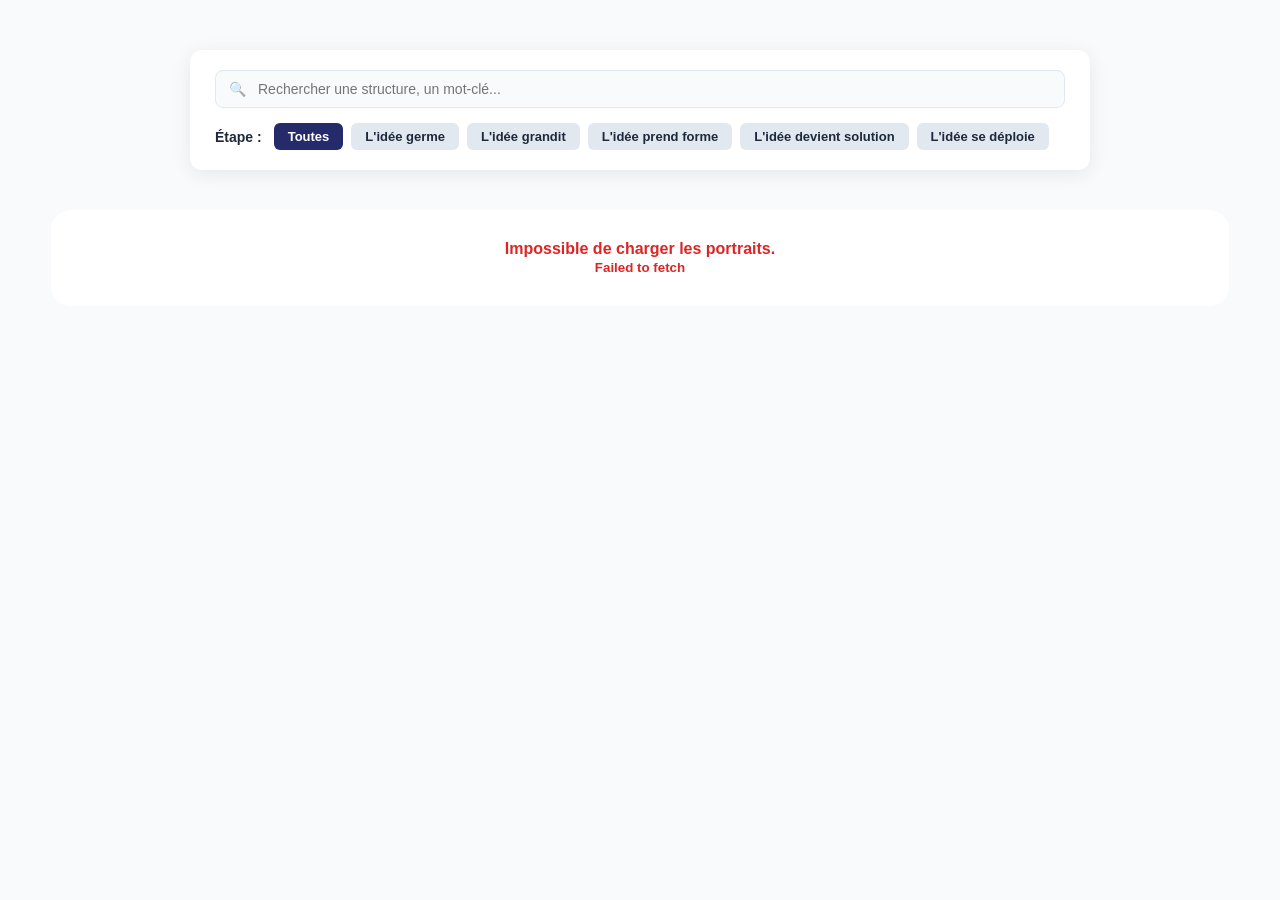
<file: index.html>
<!DOCTYPE html>
<html lang="fr">

<head>
    <meta charset="UTF-8">
    <meta name="viewport" content="width=device-width, initial-scale=1.0">
    <title>Portraits — L'innovation, une histoire collective</title>
    <link rel="stylesheet" href="style.css">
</head> 

<body>

    <main>

        <!-- =================================================
             BARRE DE RECHERCHE & FILTRES DE CATÉGORIES
        ================================================== -->
      <section id="filters-section">
    <div class="search-box">
        <input type="text" id="searchInput" placeholder="Rechercher une structure, un mot-clé...">
    </div>
    
    <div class="filter-buttons">
        <span class="filter-label">Étape :</span>
        <button class="filter-btn active" data-filter="all">Toutes</button>
        <button class="filter-btn" data-filter="germe">L'idée germe</button>
        <button class="filter-btn" data-filter="grandit">L'idée grandit</button>
        <button class="filter-btn" data-filter="forme">L'idée prend forme</button>
        <button class="filter-btn" data-filter="solution">L'idée devient solution</button>
        <button class="filter-btn" data-filter="deploie">L'idée se déploie</button>
    </div>
</section>

        <!-- =================================================
             GALERIE DES PORTRAITS
        ================================================== -->
        <section id="gallery">
            <div class="loading">
                Chargement des portraits…
            </div>
        </section>


        <!-- =================================================
             FICHE DÉTAILLÉE
        ================================================== -->
        <section id="detail" class="detail-view" hidden>
            <button id="back-button" class="back-button" type="button">
                ← Retour aux portraits
            </button>

            <div id="detail-content">
                <!-- Le contenu de l'interview sera créé automatiquement par JavaScript -->
            </div>
        </section>

    </main>

    <script src="script.js"></script>

</body>
</html>
</file>
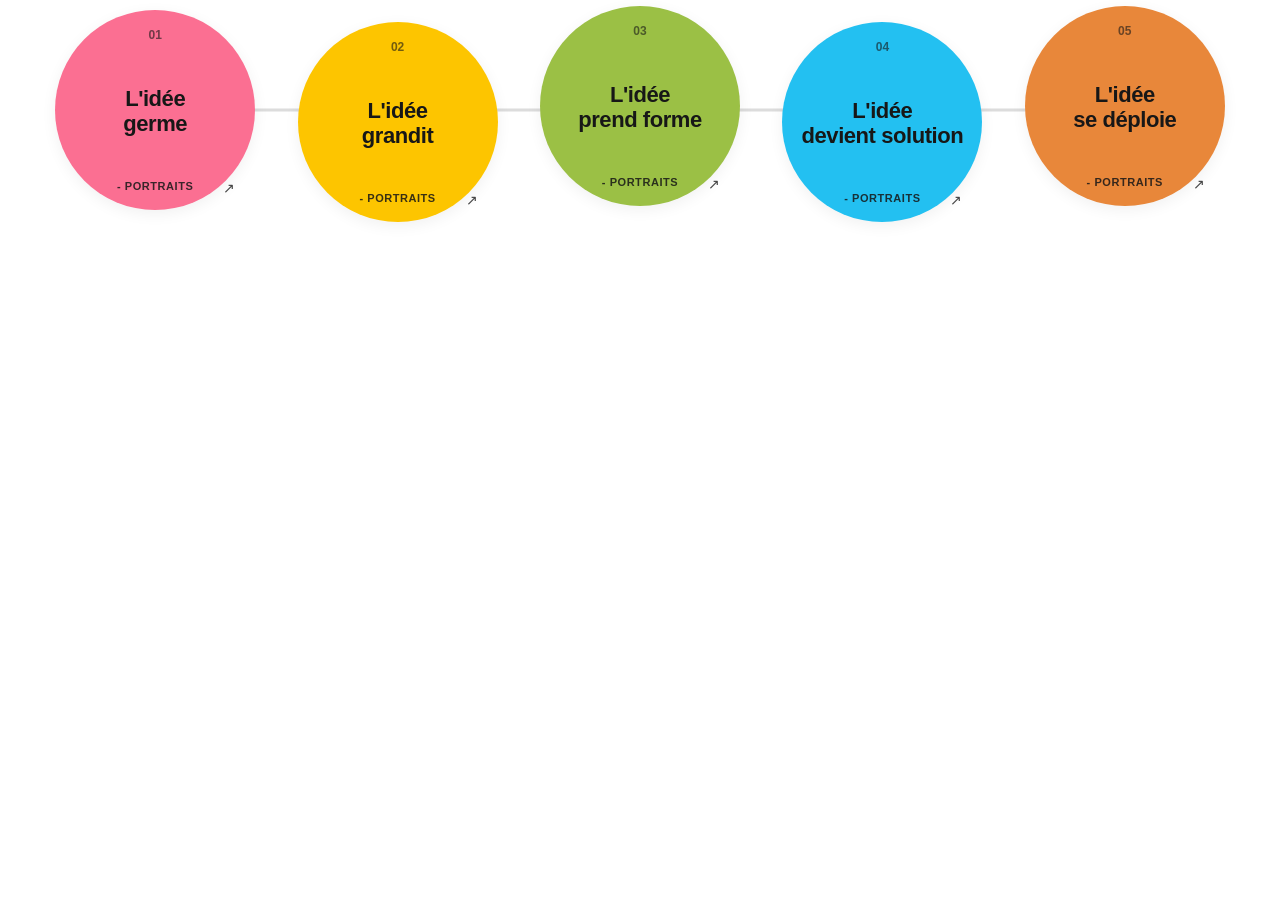
<file: frise/index.html>
<!DOCTYPE html>
<html lang="fr">
<head>
    <meta charset="UTF-8">
    <meta name="viewport" content="width=device-width, initial-scale=1.0">
    <title>Le parcours d'une idée</title>
    <style>
        * {
            box-sizing: border-box;
        }

        body {
            margin: 0;
            padding: 0;
            background: transparent;
        }

        .idea-journey {
            font-family: Arial, Helvetica, sans-serif;
            padding: 10px 0;
            background: transparent;
            border: none;
            max-width: 1200px;
            margin: 0 auto;
        }

        .idea-journey-inner {
            max-width: 100%;
            margin: auto;
        }

        .idea-journey-path {
            position: relative;
            display: grid;
            grid-template-columns: repeat(5, 1fr);
            gap: 12px;
            align-items: center;
            justify-items: center;
        }

        /* Ligne de fond du parcours qui relie les cercles */
        .idea-journey-path::before {
            content: "";
            position: absolute;
            left: 8%;
            right: 8%;
            top: 50%;
            height: 3px;
            background: #171717;
            opacity: .15;
            z-index: 0;
            transform: translateY(-50%);
        }

        /* Cartes d'étapes en format circulaire */
        .idea-step {
            position: relative;
            z-index: 1;
            width: 100%;
            max-width: 200px;
            aspect-ratio: 1 / 1;
            border-radius: 50%;
            padding: 8% 6%;
            display: flex;
            flex-direction: column;
            justify-content: space-between;
            align-items: center;
            text-align: center;
            color: #171717;
            transition: transform .3s ease, box-shadow .3s ease;
            cursor: pointer;
            box-shadow: 0 4px 15px rgba(0,0,0,.06);
        }

        .idea-step:hover {
            transform: translateY(-6px) scale(1.03);
            box-shadow: 0 12px 30px rgba(0,0,0,.15);
        }

        /* Effet d'alternance subtil en hauteur sur les cercles */
        .idea-step:nth-child(2) { transform: translateY(12px); }
        .idea-step:nth-child(3) { transform: translateY(-4px); }
        .idea-step:nth-child(4) { transform: translateY(12px); }
        .idea-step:nth-child(5) { transform: translateY(-4px); }

        .idea-step:nth-child(2):hover { transform: translateY(6px) scale(1.03); }
        .idea-step:nth-child(3):hover { transform: translateY(-10px) scale(1.03); }
        .idea-step:nth-child(4):hover { transform: translateY(6px) scale(1.03); }
        .idea-step:nth-child(5):hover { transform: translateY(-10px) scale(1.03); }

        .idea-number {
            font-size: 12px;
            font-weight: 800;
            opacity: .6;
        }

        /* Nom de l'étape mis en valeur au centre */
        .idea-name {
            font-size: clamp(15px, 2vw, 22px);
            font-weight: 900;
            line-height: 1.15;
            letter-spacing: -.02em;
            padding: 0 4px;
        }

        /* Bloc compteur en dessous, plus discret */
        .idea-count-wrapper {
            font-size: 11px;
            font-weight: 800;
            opacity: 0.85;
            text-transform: uppercase;
            letter-spacing: 0.05em;
        }

        .count-value {
            font-weight: 900 !important;
        }

        .idea-arrow {
            position: absolute;
            bottom: 14px;
            right: 20px;
            font-size: 14px;
            transition: transform .2s ease;
            opacity: 0.8;
        }

        .idea-step:hover .idea-arrow {
            transform: translate(3px, -3px);
        }

        /* Mobile */
        @media (max-width: 760px) {
            .idea-journey-path {
                grid-template-columns: repeat(2, 1fr);
                gap: 25px;
            }
            .idea-journey-path::before {
                display: none;
            }
            .idea-step:nth-child(2),
            .idea-step:nth-child(3),
            .idea-step:nth-child(4),
            .idea-step:nth-child(5) {
                transform: none;
            }
            .idea-step:nth-child(2):hover,
            .idea-step:nth-child(3):hover,
            .idea-step:nth-child(4):hover,
            .idea-step:nth-child(5):hover {
                transform: translateY(-6px) scale(1.03);
            }
        }

        @media (max-width: 500px) {
            .idea-journey-path {
                grid-template-columns: 1fr;
            }
        }
    </style>
</head>
<body>

    <section class="idea-journey">
        <div class="idea-journey-inner">

            <div class="idea-journey-path">

                <!-- 01 : GERME -->
                <div class="idea-step" style="background:#FB6F92;" data-category="germe">
                    <div class="idea-number">01</div>
                    <div class="idea-name">
                        L'idée<br>
                        germe
                    </div>
                    <div class="idea-count-wrapper">
                        <span class="count-value">-</span> portraits
                    </div>
                    <div class="idea-arrow">↗</div>
                </div>

                <!-- 02 : GRANDIT -->
                <div class="idea-step" style="background:#FDC500;" data-category="grandit">
                    <div class="idea-number">02</div>
                    <div class="idea-name">
                        L'idée<br>
                        grandit
                    </div>
                    <div class="idea-count-wrapper">
                        <span class="count-value">-</span> portraits
                    </div>
                    <div class="idea-arrow">↗</div>
                </div>

                <!-- 03 : FORME -->
                <div class="idea-step" style="background:#9BC045;" data-category="forme">
                    <div class="idea-number">03</div>
                    <div class="idea-name">
                        L'idée<br>
                        prend forme
                    </div>
                    <div class="idea-count-wrapper">
                        <span class="count-value">-</span> portraits
                    </div>
                    <div class="idea-arrow">↗</div>
                </div>

                <!-- 04 : SOLUTION -->
                <div class="idea-step" style="background:#23C0F1;" data-category="solution">
                    <div class="idea-number">04</div>
                    <div class="idea-name">
                        L'idée<br>
                        devient solution
                    </div>
                    <div class="idea-count-wrapper">
                        <span class="count-value">-</span> portraits
                    </div>
                    <div class="idea-arrow">↗</div>
                </div>

                <!-- 05 : DEPLOIE -->
                <div class="idea-step" style="background:#E8873A;" data-category="deploie">
                    <div class="idea-number">05</div>
                    <div class="idea-name">
                        L'idée<br>
                        se déploie
                    </div>
                    <div class="idea-count-wrapper">
                        <span class="count-value">-</span> portraits
                    </div>
                    <div class="idea-arrow">↗</div>
                </div>

            </div>

        </div>
    </section>

    <script>
        const API_URL = "https://portaitsexpo.charlottepiau-innova.workers.dev";

        // Envoie le filtre à la galerie, que la frise et la galerie soient
        // deux iframes côte à côte sur la même page, ou deux pages séparées.
        function envoyerFiltre(catKey) {
            const message = { type: 'FILTER_GALLERY', category: catKey };

            // Cas 1 : la frise est seule dans sa page -> on ouvre la galerie filtrée
            if (window.parent === window) {
                window.location.href = "../?cat=" + encodeURIComponent(catKey);
                return;
            }

            // Cas 2 : iframes côte à côte -> on envoie le message à toutes les
            // autres iframes de la page (dont la galerie)
            const frames = window.parent.frames;
            for (let i = 0; i < frames.length; i++) {
                if (frames[i] !== window) {
                    try { frames[i].postMessage(message, '*'); } catch (e) {}
                }
            }

            // Cas 3 : on prévient aussi la page parente (utile si elle relaie le message)
            window.parent.postMessage(message, '*');
        }

        async function updateCategoryCounts() {
            try {
                const response = await fetch(API_URL);
                const data = await response.json();
                
                const items = data.records || (Array.isArray(data) ? data : []);
                const counts = { germe: 0, grandit: 0, forme: 0, solution: 0, deploie: 0 };

                items.forEach(item => {
                    const fields = item.fields || item;
                    
                    let rawCategory = fields["Category"] || fields["Catégory"] || fields["category"] || fields["Catégorie"] || "";
                    if (Array.isArray(rawCategory)) rawCategory = rawCategory[0] || "";
                    
                    const category = String(rawCategory).trim().toLowerCase();

                    if (category.includes("écoles & laboratoires") || category.includes("ecoles & laboratoires") || category.includes("idées germent")) {
                        counts.germe++;
                    }
                    else if (category.includes("grandit") || category.includes("centres techniques")) {
                        counts.grandit++;
                    }
                    else if (category.includes("prend forme") || category.includes("start-up") || category.includes("startup")) {
                        counts.forme++;
                    }
                    else if (category.includes("transforme en solution") || category.includes("entreprises")) {
                        counts.solution++;
                    }
                    else if (category.includes("déploit") || category.includes("déploie") || category.includes("deploie") || category.includes("dynamiques collectives")) {
                        counts.deploie++;
                    }
                });

                document.querySelectorAll('.idea-step').forEach(step => {
                    const catKey = step.getAttribute('data-category');
                    if (catKey && counts[catKey] !== undefined) {
                        const countEl = step.querySelector('.count-value');
                        if (countEl) countEl.textContent = counts[catKey];
                    }
                });

            } catch (error) {
                console.error("Erreur lors du calcul des catégories :", error);
            }
        }

        document.addEventListener("DOMContentLoaded", () => {
            updateCategoryCounts();

            document.querySelectorAll('.idea-step').forEach(step => {
                step.addEventListener('click', () => {
                    const catKey = step.getAttribute('data-category');
                    if (catKey) {
                        envoyerFiltre(catKey);
                    }
                });
            });
        });
    </script>
</body>
</html>
</file>
<file: style.css>
/* =========================================================
   GALERIE — L'INNOVATION, UNE HISTOIRE COLLECTIVE
   Innov'a

   Feuille de style de la galerie et des interviews.
========================================================= */


/* =========================================================
   1. BASE
========================================================= */

* {
    box-sizing: border-box;
}

html {
    scroll-behavior: smooth;
}
main {
    background: #f8fafc !important;
}
body {
    margin: 0;
    padding: 0;
    background: #f8fafc;
    color: #333;
    font-family:
        Arial,
        Helvetica,
        sans-serif;
}


/* =========================================================
   2. CONTENEUR PRINCIPAL
========================================================= */

main {
    width: min(1400px, 92%);
    margin: 0 auto;
    padding: 50px 0 80px;
}


/* =========================================================
   3. GALERIE
========================================================= */

#gallery {
    display: grid;
    grid-template-columns:
        repeat(
            auto-fit,
            minmax(280px, 1fr)
        );
    gap: 30px;
    transition:
        opacity 0.25s ease;
}


/* =========================================================
   4. CARTE PORTRAIT
========================================================= */

.portrait-card {
    background: #ffffff;
    border-radius: 28px;
    overflow: hidden;
    box-shadow:
        0 10px 30px rgba(0, 0, 0, 0.08);
    cursor: pointer;
    transition:
        transform 0.25s ease,
        box-shadow 0.25s ease;
    
    /* Alignement flex pour forcer le bas de carte uniforme */
    display: flex;
    flex-direction: column;
}

.portrait-card:hover {
    transform:
        translateY(-7px);
    box-shadow:
        0 18px 40px rgba(0, 0, 0, 0.14);
}


/* =========================================================
   5. IMAGE DE LA CARTE
========================================================= */

.portrait-image {
    width: 100%;
    aspect-ratio: 16 / 10;
    object-fit: cover;
    display: block;
}


/* =========================================================
   6. CONTENU DE LA CARTE
========================================================= */

.portrait-content {
    position: relative;
    /* Marges internes : haut 24px, droite 24px, bas 60px (place pour la flèche), gauche 24px */
    padding: 24px 24px 60px 24px;
    height: 100%;
    display: flex;
    flex-direction: column;
}

.portrait-title {
    margin: 0;
    font-size:
        clamp(23px, 2vw, 30px);
    line-height: 1.1;
    font-weight: 800;
}

.portrait-tagline {
    margin: 12px 0 0;
    font-size: 17px;
    line-height: 1.4;
    font-weight: 700;
    font-style: italic;
    color: #555;
}


/* =========================================================
   FLÈCHE DES PORTRAITS
========================================================= */

.card-arrow {
    position: absolute;
    right: 24px;
    bottom: 24px;
    font-size: 24px;
    font-weight: 400;
    line-height: 1;
    color: #253081;
    transition:
        transform 0.2s ease;
}

.portrait-card:hover .card-arrow {
    transform:
        translate(4px, -4px);
}


/* =========================================================
   7. PASTILLE / CHAPITRE
========================================================= */

.chapter-badge {
    display: inline-flex;
    align-items: center;
    justify-content: center;
    align-self: flex-start;
    min-height: 42px;
    padding: 9px 17px;
    margin-bottom: 18px;
    border-radius: 14px;
    font-size: 14px;
    font-weight: 700;
    color: #222;
}


/* =========================================================
   8. COULEURS DES CATÉGORIES
========================================================= */

.category-germe {
    background: #FB6F92;
}

.category-grandit {
    background: #FDC500;
}

.category-forme {
    background: #9BC045;
}

.category-solution {
    background: #23C0F1;
}

.category-deploie {
    background: #E8873A;
}


/* =========================================================
   9. CHARGEMENT
========================================================= */

.loading {
    grid-column: 1 / -1;
    padding: 60px;
    text-align: center;
    font-size: 20px;
    font-weight: 600;
}


/* =========================================================
   10. ERREUR
========================================================= */

.error {
    grid-column: 1 / -1;
    padding: 30px;
    background: #ffffff;
    border-radius: 20px;
    color: #a33;
    font-weight: 600;
}


/* =========================================================
   11. VUE DÉTAILLÉE — SIDEBAR
========================================================= */

#detail {
    position: fixed;
    top: 0;
    right: 0;
    width: min(680px, 92vw);
    height: 100vh;
    background: #f8fafc;
    z-index: 1000;
    overflow-y: auto;
    padding: 45px 50px 60px;
    box-shadow:
        -12px 0 45px rgba(0, 0, 0, 0.18);
    animation:
        detailSlideIn 0.35s ease;
}

@keyframes detailSlideIn {
    from {
        opacity: 0;
        transform: translateX(100%);
    }
    to {
        opacity: 1;
        transform: translateX(0);
    }
}


/* =========================================================
   12. FOND DERRIÈRE LA SIDEBAR
========================================================= */

body.detail-open::before {
    content: "";
    position: fixed;
    inset: 0;
    background: rgba(0, 0, 0, 0.35);
    z-index: 999;
    cursor: pointer;
}


/* =========================================================
   13. BOUTON RETOUR
========================================================= */

.back-button {
    position: sticky;
    top: 0;
    z-index: 10;
    display: inline-flex;
    align-items: center;
    border: none;
    background: #253081;
    padding: 10px 16px;
    margin-bottom: 30px;
    border-radius: 12px;
    font-family: inherit;
    font-size: 16px;
    font-weight: 700;
    color: #ffffff;
    cursor: pointer;
    box-shadow:
        0 4px 15px rgba(0, 0, 0, 0.08);
    transition:
        transform 0.2s ease,
        box-shadow 0.2s ease,
        background-color 0.2s ease;
}

.back-button:hover {
    background: #1d276b;
    transform: translateX(-4px);
    box-shadow:
        0 6px 20px rgba(0, 0, 0, 0.12);
}


/* =========================================================
   14. EN-TÊTE DE L'INTERVIEW
========================================================= */

.detail-header {
    margin-bottom: 45px;
}


/* =========================================================
   15. PASTILLE DÉTAIL
========================================================= */

.detail-badge {
    display: inline-flex;
    align-items: center;
    padding: 12px 20px;
    border-radius: 16px;
    font-size: 15px;
    font-weight: 700;
    color: #222;
    margin-bottom: 0;
}


/* =========================================================
   16. TITRE DE LA STRUCTURE
========================================================= */

.detail-title {
    display: block;
    width: fit-content;
    margin: 10px auto 0;
    padding: 14px 22px;
    border-radius: 18px;
    font-size:
        clamp(32px, 5vw, 47px);
    line-height: 1.05;
    font-weight: 900;
    text-align: center;
    color: #111;
}


/* =========================================================
   17. COULEUR DU TITRE SELON LE CHAPITRE
========================================================= */

.detail-title.category-germe {
    background: #FB6F92;
}

.detail-title.category-grandit {
    background: #FDC500;
}

.detail-title.category-forme {
    background: #9BC045;
}

.detail-title.category-solution {
    background: #23C0F1;
}

.detail-title.category-deploie {
    background: #E8873A;
}


/* =========================================================
   18. TAGLINE DE L'INTERVIEW
========================================================= */

.detail-tagline {
    width: 100%;
    max-width: 800px;
    margin: 30px auto 0;
    font-size:
        clamp(20px, 2vw, 27px);
    line-height: 1.35;
    font-weight: 700;
    font-style: italic;
    color: #555;
    text-align: center;
}


/* =========================================================
   19. GRANDE IMAGE
========================================================= */

.detail-image-wrapper {
    width: 100%;
    margin: 30px 0 45px;
    border-radius: 24px;
    overflow: hidden;
    background: #ffffff;
    box-shadow:
        0 10px 30px rgba(0, 0, 0, 0.10);
}

.detail-image {
    width: 100%;
    max-height: 420px;
    object-fit: cover;
    display: block;
}


/* =========================================================
   20. CONTENU DE L'INTERVIEW
========================================================= */

.interview-content {
    max-width: 950px;
    margin: 0 auto;
}


/* =========================================================
   21. BLOC D'INTERVIEW
========================================================= */

.interview-section {
    margin-bottom: 55px;
}

.interview-section-title {
    margin: 0 0 18px;
    font-size:
        clamp(24px, 3vw, 34px);
    line-height: 1.15;
    font-weight: 800;
}


/* =========================================================
   22. TEXTE DE L'INTERVIEW
========================================================= */

.interview-text {
    margin: 0;
    font-size:
        clamp(17px, 1.6vw, 20px);
    line-height: 1.7;
    text-align: justify;
    color: #444;
}


/* =========================================================
   23. MISE EN FORME DU TEXTE
========================================================= */

/* Gras */
.interview-text strong,
.interview-text b {
    font-weight: 800;
    color: #222;
}

/* Italique */
.interview-text em,
.interview-text i {
    font-style: italic;
}

/* Gras + italique */
.interview-text strong em,
.interview-text em strong,
.interview-text b i,
.interview-text i b {
    font-weight: 800;
    font-style: italic;
    color: #222;
}


/* =========================================================
   24. PERSONNE INTERVIEWÉE
========================================================= */

.interview-person {
    margin-top: 15px;
    font-size: 16px;
    font-style: italic;
    line-height: 1.5;
    color: #666;
}

.interview-person strong,
.interview-person b {
    font-weight: 800;
    color: #222;
}


/* =========================================================
   25. RESSOURCES COMPLÉMENTAIRES
========================================================= */

.detail-resources {
    margin-top: 60px;
    padding: 30px;
    background: #ffffff;
    border-radius: 24px;
}

.detail-resources-title {
    margin: 0 0 15px;
    font-size: 24px;
    font-weight: 800;
}

.detail-resources strong {
    font-weight: 800;
    color: #222;
}


/* =========================================================
   26. CRÉDIT PHOTO
========================================================= */

.photo-credit {
    margin-top: 15px;
    font-size: 13px;
    color: #777;
}


/* =========================================================
   27. MOBILE
========================================================= */

@media (max-width: 700px) {

    main {
        width: 90%;
        padding-top: 30px;
    }

    #gallery {
        grid-template-columns: 1fr;
        gap: 22px;
    }

    .portrait-card {
        border-radius: 22px;
    }

    /* SIDEBAR MOBILE */
    #detail {
        width: 100vw;
        padding: 30px 25px 50px;
    }

    /* TITRE MOBILE */
    .detail-title {
        font-size: 38px;
        padding: 12px 18px;
    }

    /* IMAGE MOBILE */
    .detail-image-wrapper {
        margin-top: 25px;
        border-radius: 18px;
    }

    .detail-image {
        max-height: 400px;
    }

    /* INTERVIEW MOBILE */
    .interview-section {
        margin-bottom: 40px;
    }

    .interview-text {
        text-align: left;
        line-height: 1.6;
    }
}

/* =========================================================
   BARRE DE RECHERCHE & FILTRES EN BLOC CARTE
========================================================= */

#filters-section {
    max-width: 900px;
    margin: 0 auto 40px auto;
    padding: 20px 25px;
    background: #ffffff;
    border-radius: 12px;
    box-shadow: 0 4px 20px rgba(0, 0, 0, 0.08);
    display: flex;
    flex-direction: column;
    gap: 15px;
}

/* Zone de la barre de recherche */
.search-box {
    position: relative;
    width: 100%;
}

#searchInput {
    width: 100%;
    padding: 10px 16px 10px 42px; /* Espace à gauche pour l'icône loupe */
    border-radius: 8px;
    border: 1px solid #e2e8f0;
    background-color: #f8fafc;
    font-size: 14px;
    color: #1e293b;
    outline: none;
    transition: all 0.2s ease;
}

#searchInput:focus {
    background-color: #ffffff;
    border-color: #1e293b;
    box-shadow: 0 0 0 3px rgba(30, 41, 59, 0.05);
}

/* Icône Loupe à l'intérieur de l'input */
.search-box::before {
    content: "🔍";
    position: absolute;
    left: 14px;
    top: 50%;
    transform: translateY(-50%);
    font-size: 14px;
    opacity: 0.5;
    pointer-events: none;
}

/* Conteneur des filtres */
.filter-buttons {
    display: flex;
    flex-wrap: wrap;
    align-items: center;
    gap: 8px;
}

/* Label "Filière :" ou "Étape :" */
.filter-label {
    font-weight: 700;
    color: #1e293b;
    font-size: 14px;
    margin-right: 4px;
}

/* Boutons de filtres */
.filter-btn {
    background: #e2e8f0;
    color: #1e293b;
    border: none;
    padding: 6px 14px;
    border-radius: 6px;
    font-size: 13px;
    font-weight: 600;
    cursor: pointer;
    transition: background-color 0.2s ease, color 0.2s ease;
}

.filter-btn:hover {
    background: #cbd5e1;
}

/* Bouton actif (bleu marine / sombre) */
.filter-btn.active {
    background: #252a6a;
    color: #ffffff;
}
</file>
